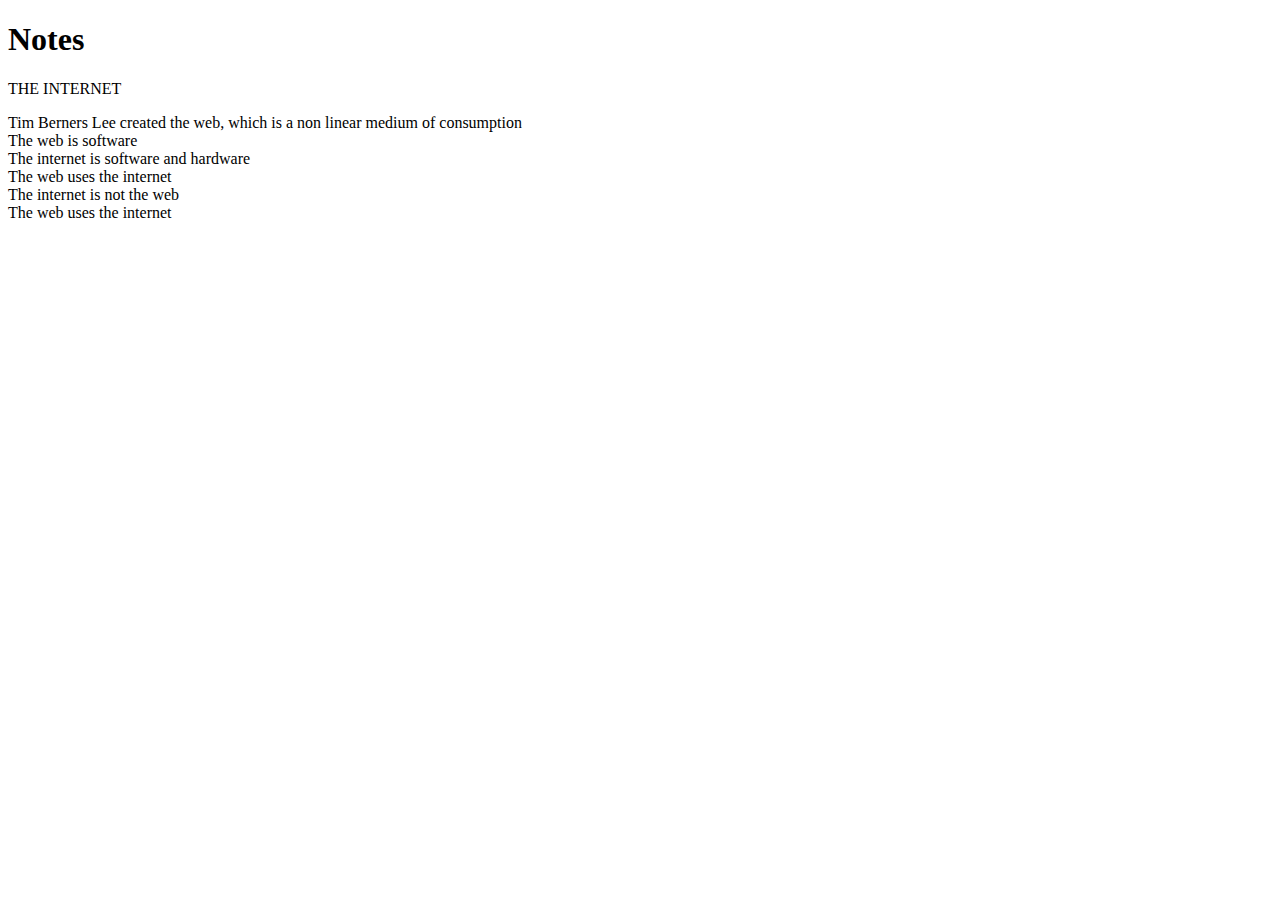
<file: myWeb/theWeb.html>
<!DOCTYPE html>
<html>

<head>
    <meta charset="utf-8">
    <title>WEB DESIGN NOTES</title>
</head>

<body>
    <h1>Notes</h1>
    <p>THE INTERNET</p>
    <div>

    </div class="container" ;>
    <ul></ul>
    <li>Tim Berners Lee created the web, which is a non linear medium of consumption</li>
    <li>The web is software</li>
    <li>The internet is software and hardware</li>
    <li>The web uses the internet</li>
    <li>The internet is not the web</li>
    <li>The web uses the internet</li>
    </div>

    </li>
    <div>
</body>

</html>
</file>
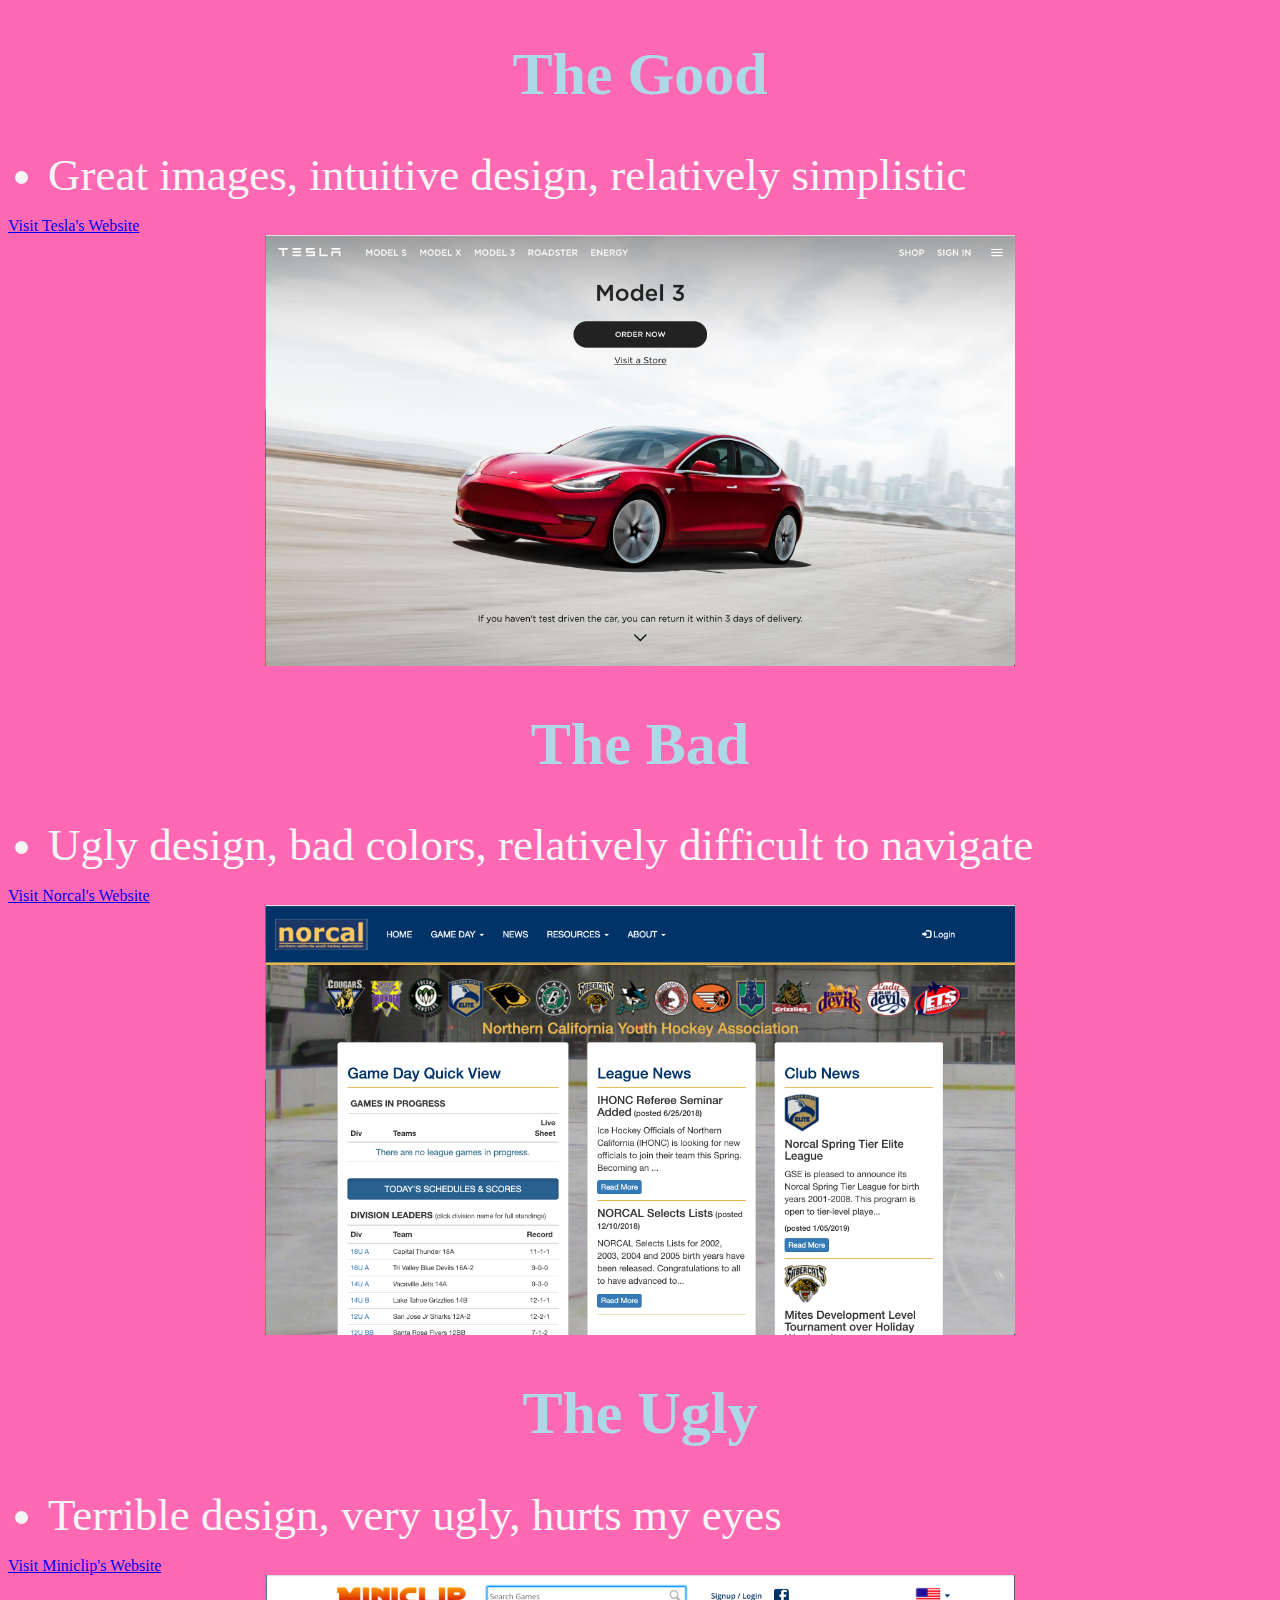
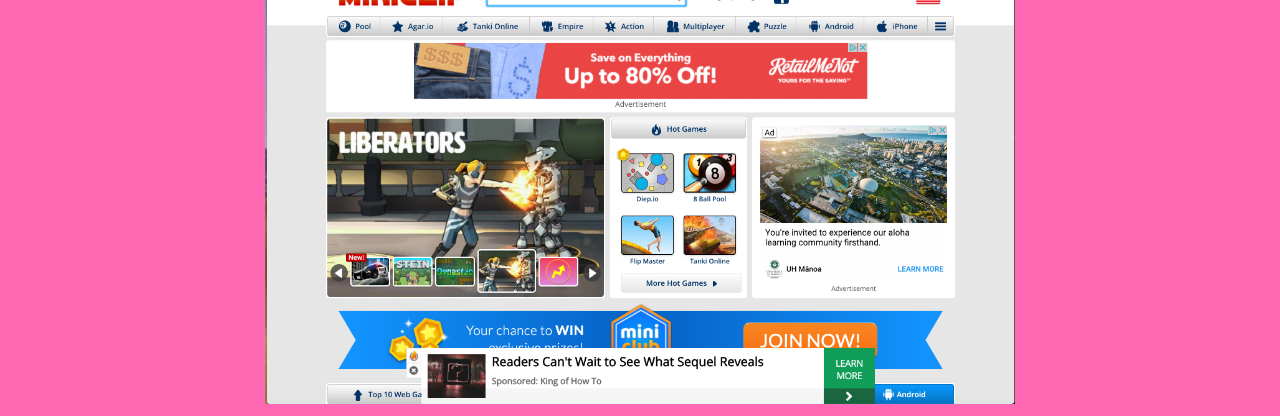
<file: myWeb/schroeckJake/design.html>
<!DOCTYPE html>
<html>

<head>
  <meta charset="utf-8">
  <title>My design page</title>
  <style>
    li {
      color: whitesmoke;
      font-size: 45px
    }
  </style>
</head>
<style>
  h1 {
    color: lightblue;
    font-size: 60px
  }
</style>

<body style="background-color:hotpink">
</body>
<center>
  <h1>The Good</h1>
</center>
<ul>
  <li>Great images, intuitive design, relatively simplistic</li>
</ul>
<a href="https://www.tesla.com/">Visit Tesla's Website</a>
<center>
  <img src="_images/thegood.jpg" width="750">
</center>
<center>
  <h1>The Bad</h1>
</center>
<ul>
  <li>Ugly design, bad colors, relatively difficult to navigate</li>
</ul>

<a href="http://www.norcalyouthhockey.org/NCYH-home.php">Visit Norcal's Website</a>
<center>
  <img src="_images/thebad.jpg" width="750">
</center>
<center>
  <h1>The Ugly</h1>
</center>
<ul>
  <li>Terrible design, very ugly, hurts my eyes</li>
</ul>
<a href="https://www.miniclip.com/games/en/">Visit Miniclip's Website</a>
<center>
  <img src="_images/theugly.jpg" width="750">
</center>
</body>

</html>
</file>
